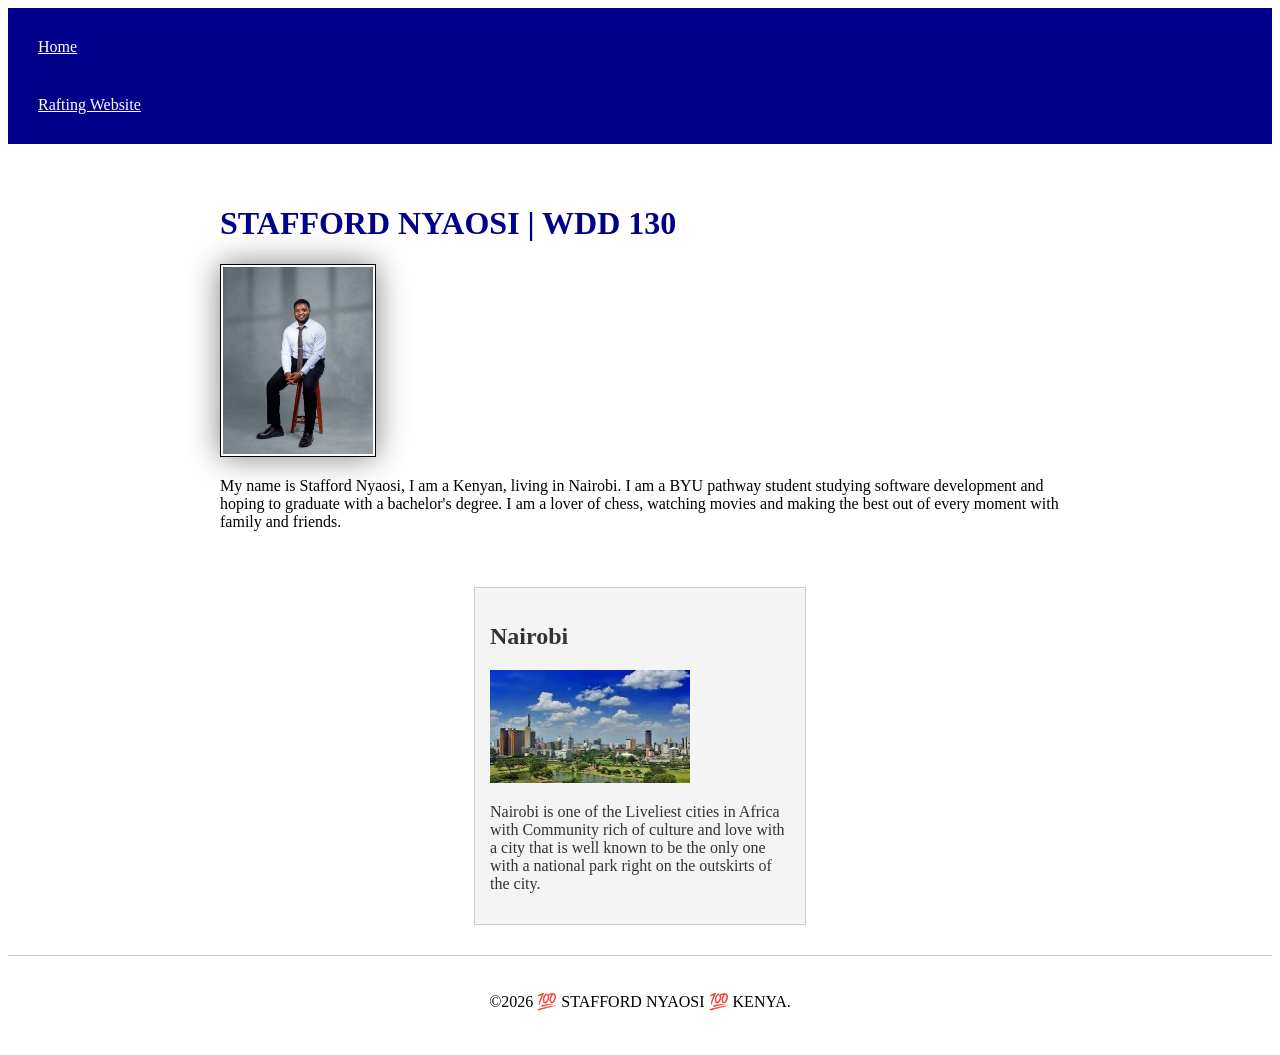
<file: index.html>
<!DOCTYPE html>
<html lang="en">
<!-- Code start -->

<head>
    <meta charset="UTF-8">
    <meta name="viewport" content="width=device-width, initial-scale=1.0">
    <title>STAFFORD NYAOSI| WDD130 </title>
    <meta name="Description" content=" This is Stafford's HTML which has its main profile picture and description of him working on the web fundament cost and justice a little bit about him listed below">
    <meta name="author" content="Stafford Nyaosi">
    <link rel="stylesheet" href="styles/styles.css">
</head>

<body>
    <header>
        <nav>
            <a href="#">Home</a>
            <a href="wwr/">Rafting Website</a>
        </nav>
    </header>
    <main>
        <h1>STAFFORD NYAOSI | WDD 130 </h1>
        <img src="images/profile.jpg" alt="Stafford Nyaosi Profile Picture." width="200">
        <p> My name is Stafford Nyaosi, I am a Kenyan, living in Nairobi. I am a BYU pathway student studying software development and hoping to graduate with a bachelor's degree. I am a lover of chess, watching movies and making the best out of every moment with family and friends.</p>
    </main>
    <aside>
        <h2> Nairobi </h2>
        <img src="Nairobi1.png">
        <p> Nairobi is one of the Liveliest cities in Africa with Community rich of culture and love with a city that is well known to be the only one with a national park right on the outskirts of the city. </p>
    </aside>
    <footer>
        <p>©️2026 💯 STAFFORD NYAOSI 💯 KENYA. </p>
    </footer>
</body>

</html>
</file>
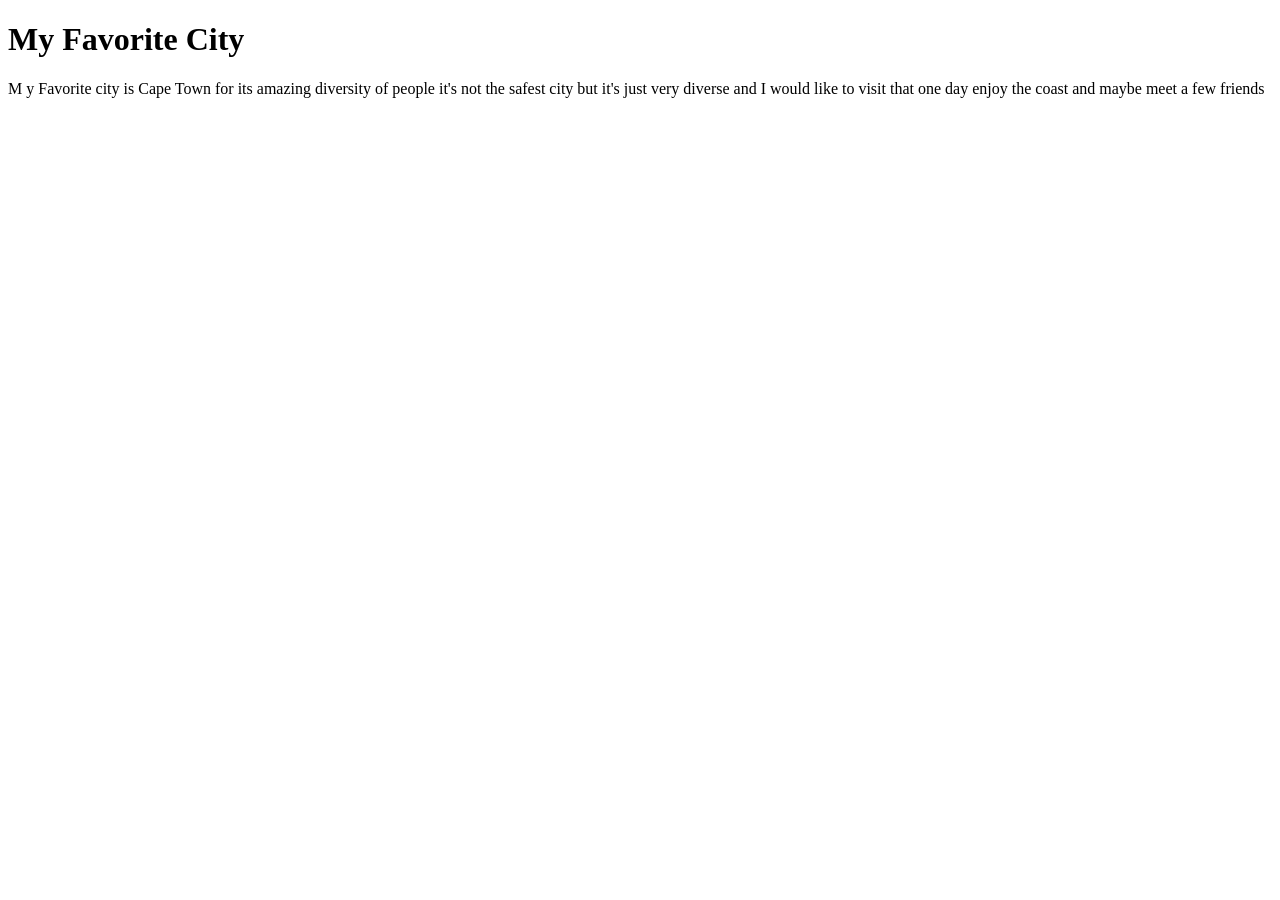
<file: week01/favorite-city.html>
<!DOCTYPE html>
<html lang="en">

<head>
    <meta charset="UTF-8">
    <meta name="viewport" content="width=device-width, initial-scale=1.0">
    <title>My Favorite city - Stafford Nyaosi</title>
</head>
<body>
<h1>My Favorite City</h1>
<p>M y Favorite city is Cape Town for its amazing diversity of people it's not the safest city but it's just very diverse and I would like to visit that one day enjoy the coast and maybe meet a few friends </p>
</body>

</html>
</file>
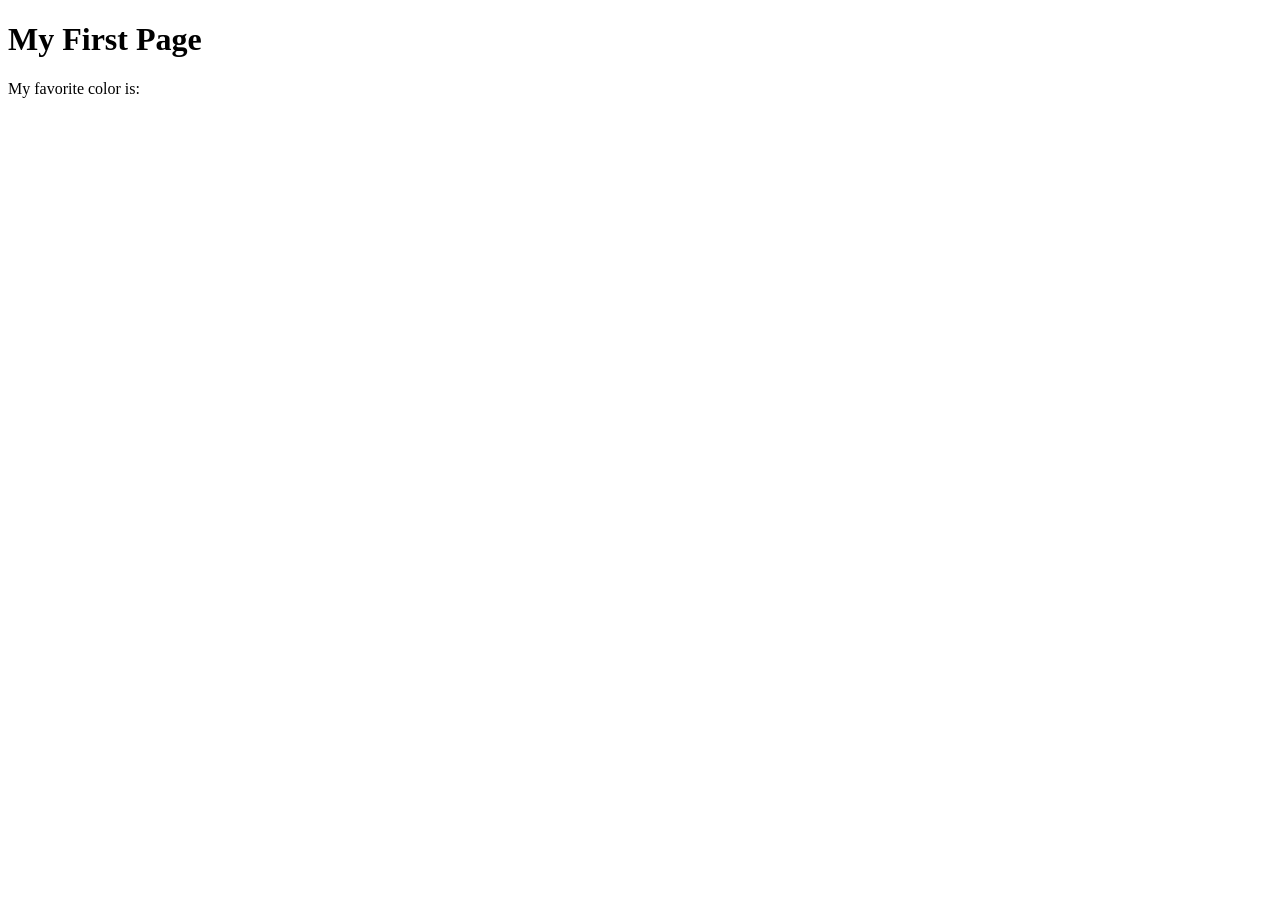
<file: week01/first-page.html>
<!DOCTYPE html>
<html lang="en">

<head>
    <meta charset="UTF-8">
    <meta name="viewport" content="width=device-width, initial-scale=1.0">
    <title>My First Page</title>
</head>

<body>
    <h1>My First Page</h1>
    <p>My favorite color is: </p>
</body>

</html>
</file>
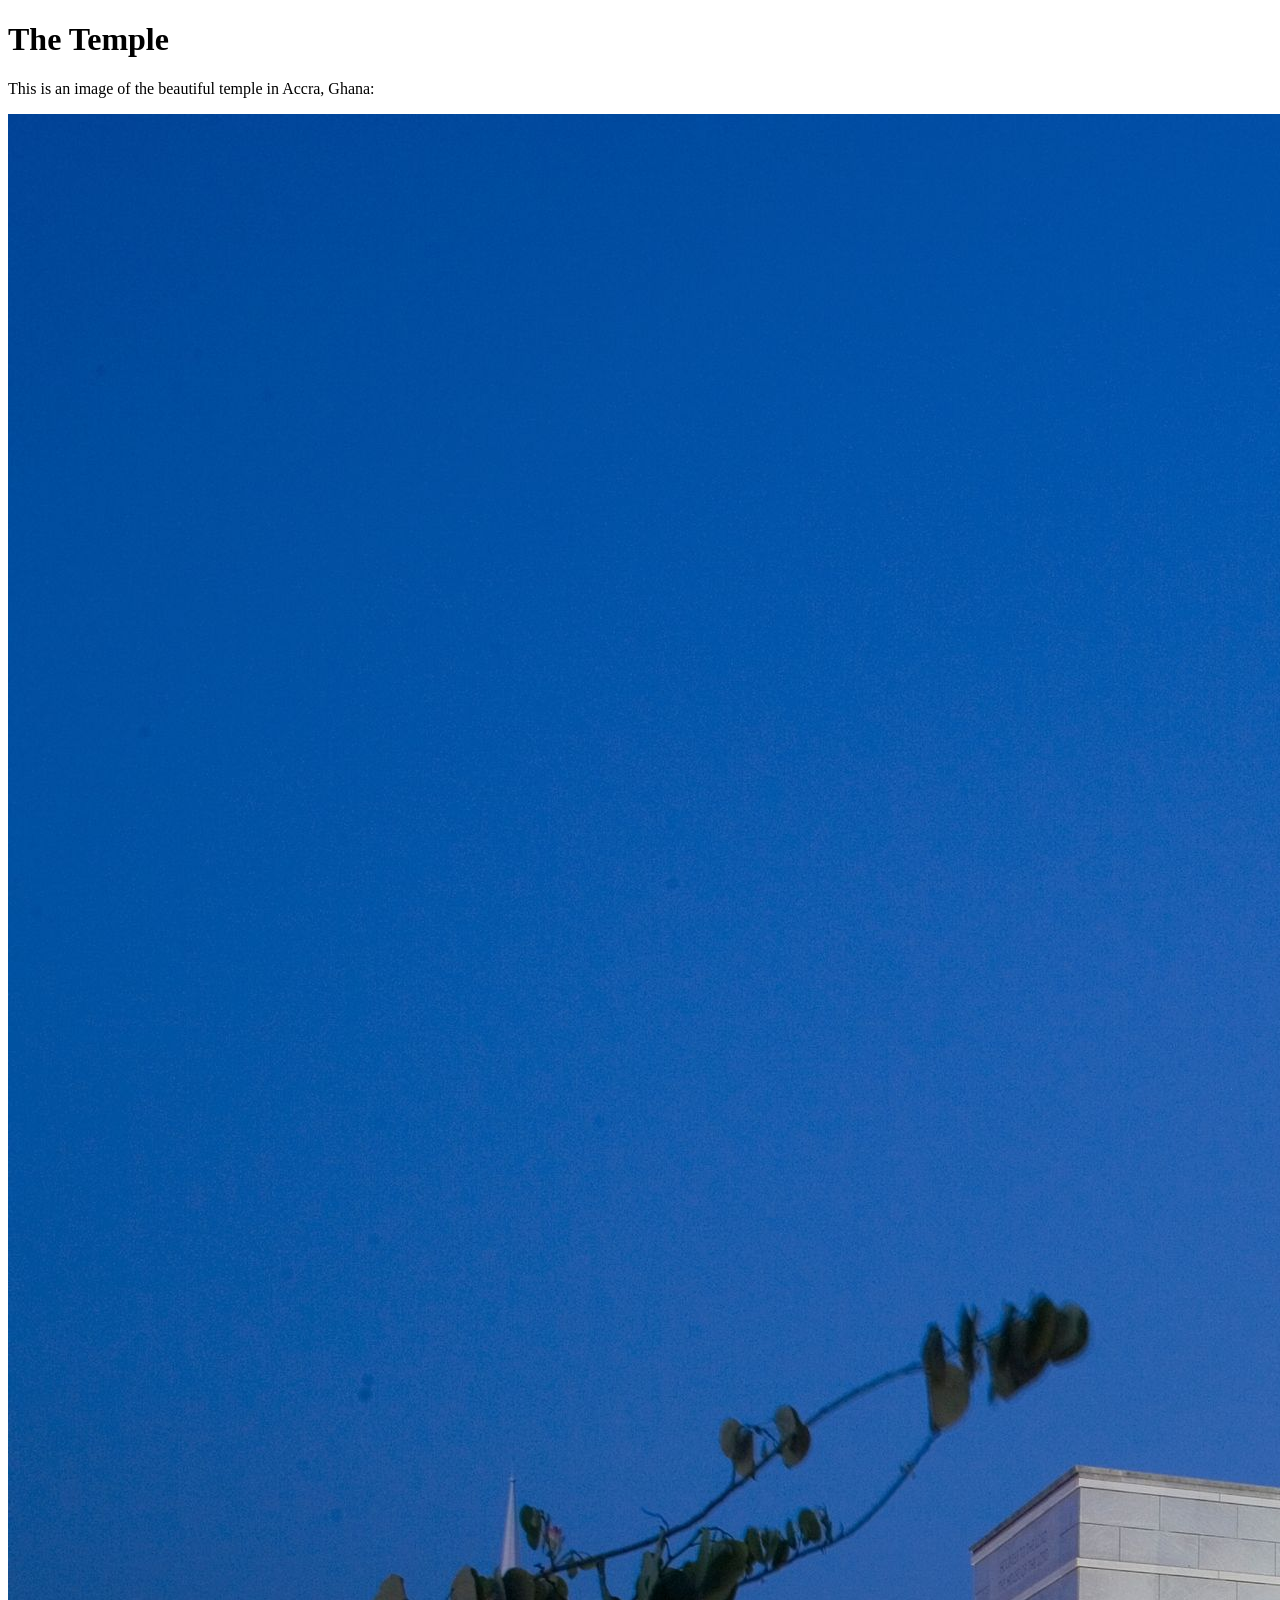
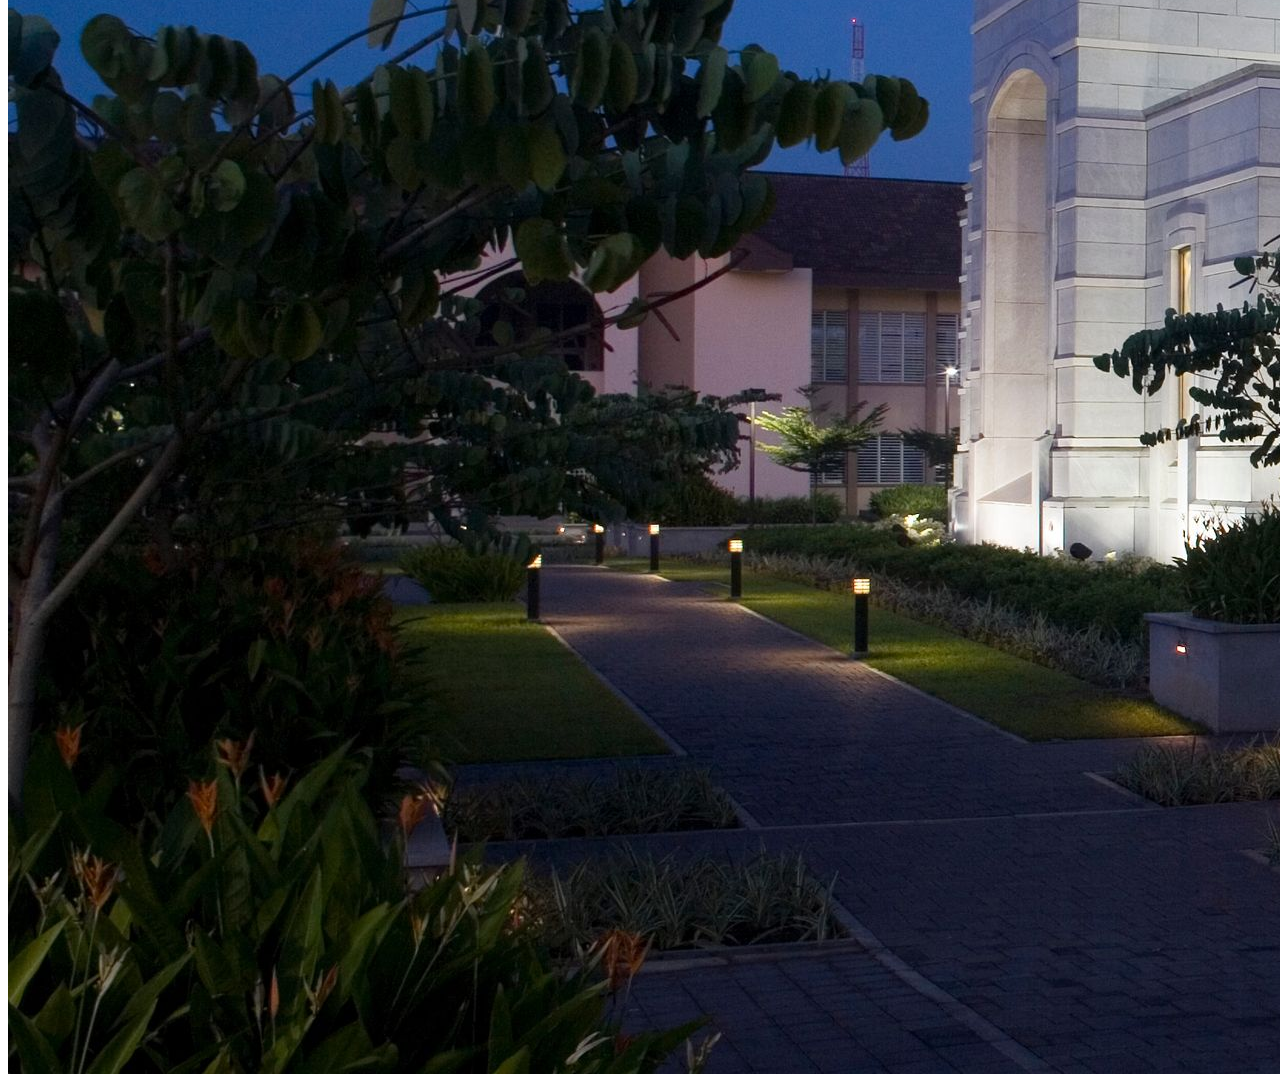
<file: week01/images.html>
<!DOCTYPE html>
<html lang="en">

<head>
    <meta charset="UTF-8">
    <meta name="viewport" content="width=device-width, initial-scale=1.0">
    <title>Temple Image</title>
</head>

<body>
    <h1>The Temple</h1>
    <p>This is an image of the beautiful temple in Accra, Ghana:</p>
    <img src="images/temple-large.jpeg" alt="The Accra Ghana Temple">

</body>

</html>
</file>
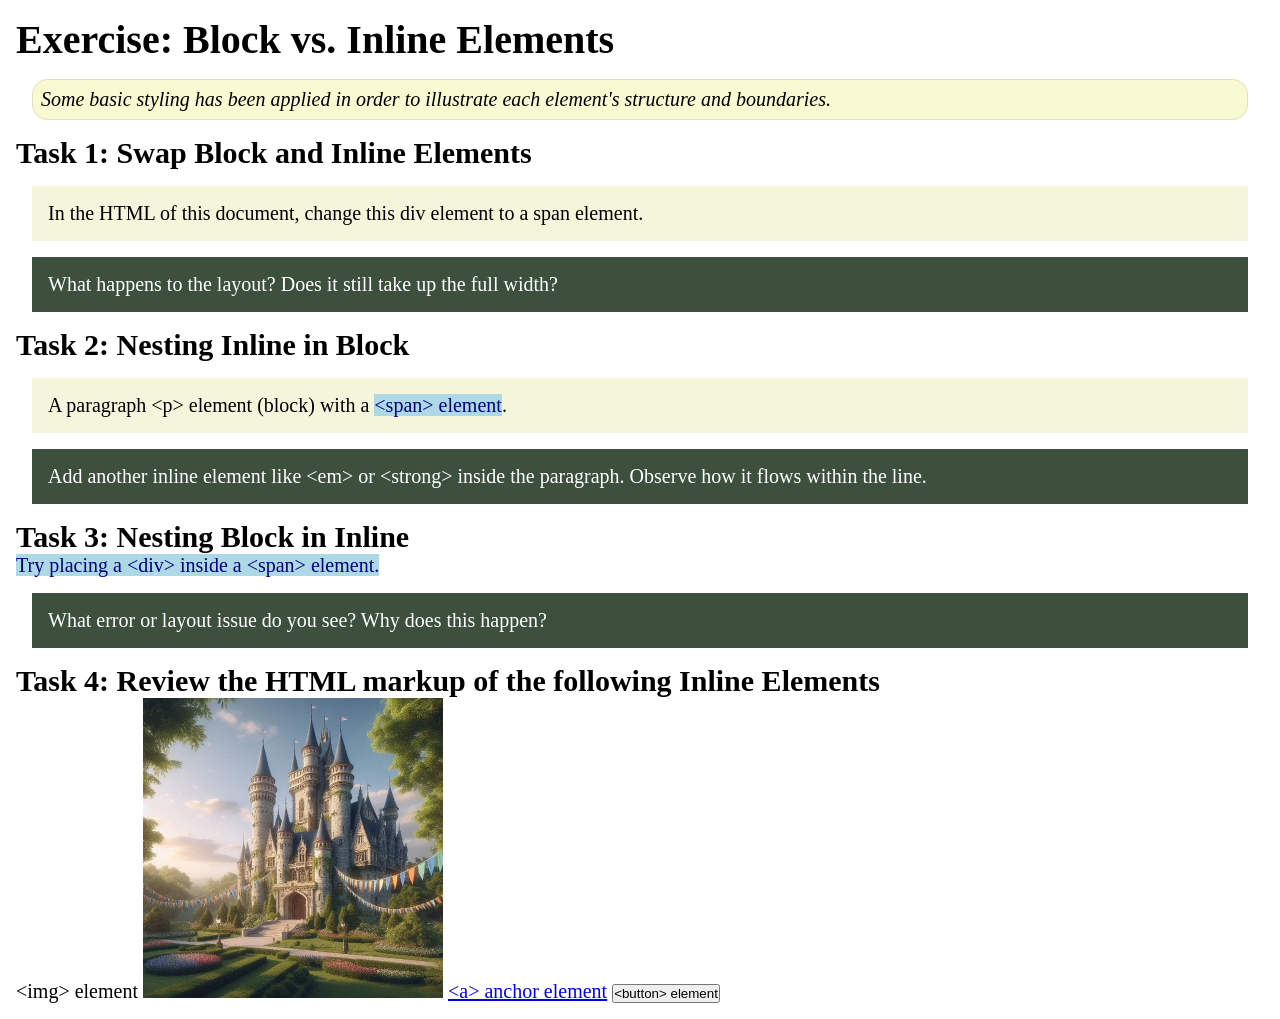
<file: week02/block-vs-inline.html>
<!DOCTYPE html>
<html lang="en">

<head>
    <meta charset="UTF-8">
    <meta name="viewport" content="width=device-width, initial-scale=1.0">
    <title>Exercise: Block vs. Inline Elements</title>
    <link rel="stylesheet" href="styles/block-vs-inline.css">
</head>

<body>
    <main>
        <h1>Exercise: Block vs. Inline Elements</h1>
        <p class="note">Some basic styling has been applied in order to illustrate each element's structure and boundaries.</p>

        <h2>Task 1: Swap Block and Inline Elements</h2>
        <div>In the HTML of this document, change this div element to a span element.</div>

        <p class="question">What happens to the layout? Does it still take up the full width?</p>

        <h2>Task 2: Nesting Inline in Block</h2>
        <p>A paragraph &lt;p&gt; element (block) with a <span>&lt;span&gt; element</span>.</p>
        <p class="question">Add another inline element like &lt;em&gt; or &lt;strong&gt; inside the paragraph. Observe how it flows within the line.</p>

        <h2>Task 3: Nesting Block in Inline</h2>
        <span>Try placing a &lt;div&gt; inside a &lt;span&gt; element.</span>
        <p class="question">What error or layout issue do you see? Why does this happen?</p>

        <h2>Task 4: Review the HTML markup of the following Inline Elements</h2>
        &lt;img&gt; element
        <img src="images/castle.webp" alt="placeholder image (images are inline)" width="300" height="300">
        <a href="https://churchofjesuschrist.org">&lt;a&gt; anchor element</a>
        <button type="button">&lt;button&gt; element</button>
    </main>
</body>

</html>
</file>
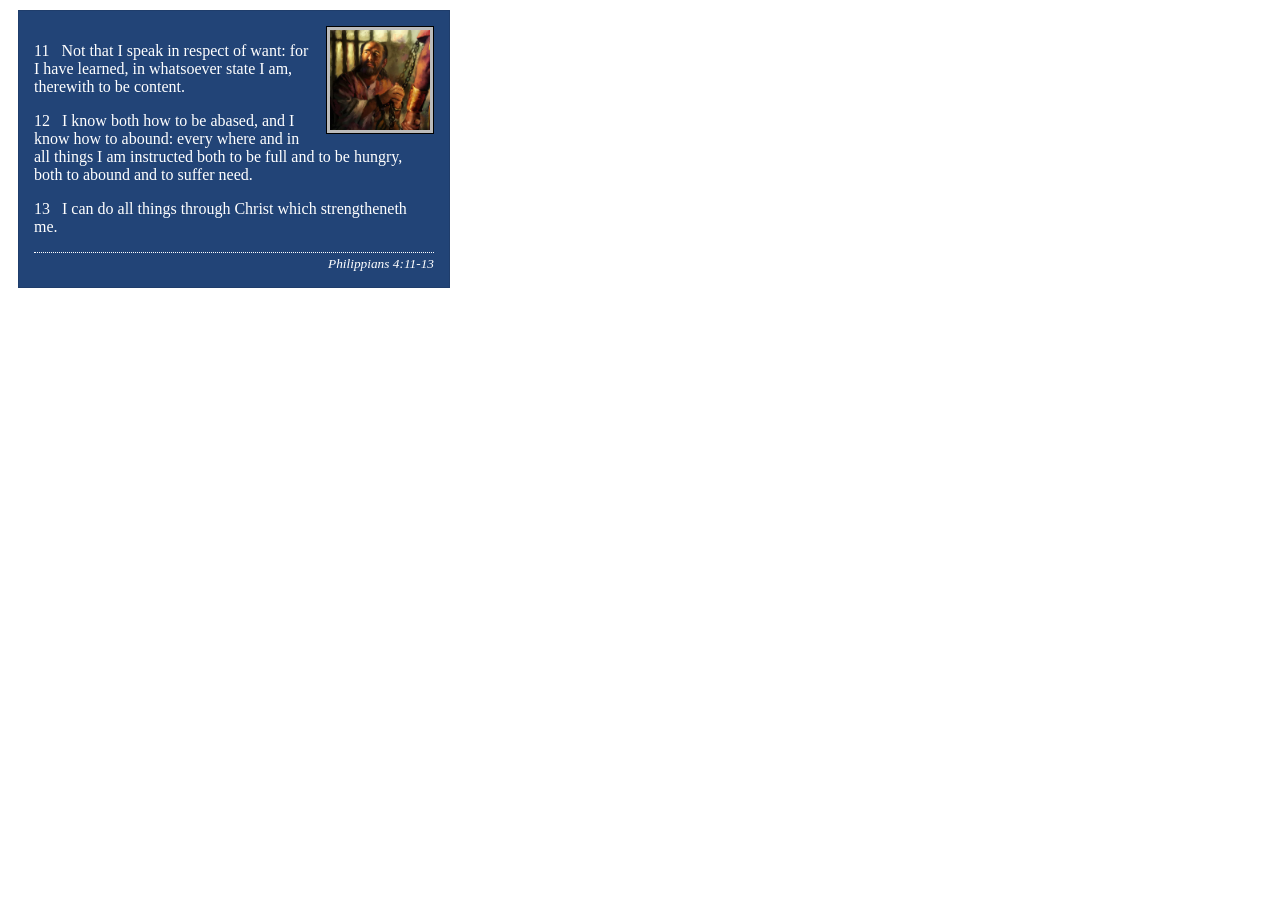
<file: week02/box-model-solution.html>
<!DOCTYPE html>
<html lang="en">

<head>
    <meta charset="UTF-8">
    <meta name="viewport" content="width=device-width, initial-scale=1.0">
    <title>Box Model Activity</title>
    <link rel="stylesheet" href="styles/box-model-solution.css">
</head>

<body>
    <main>
        <div class="callout">
            <img src="images/apostle-paul-imprisoned.webp" alt="Paul the Apostle - Imprisoned in Rome" width="200" height="200">
            <blockquote>
                <p>11 &nbsp; Not that I speak in respect of want: for I have learned, in whatsoever state I am, therewith to be content.</p>
                <p>12 &nbsp; I know both how to be abased, and I know how to abound: every where and in all things I am instructed both to be full and to be hungry, both to abound and to suffer need.</p>
                <p>13 &nbsp; I can do all things through Christ which strengtheneth me.</p>
            </blockquote>
            <cite>Philippians 4:11-13</cite>
        </div>
    </main>
</body>

</html>
</file>
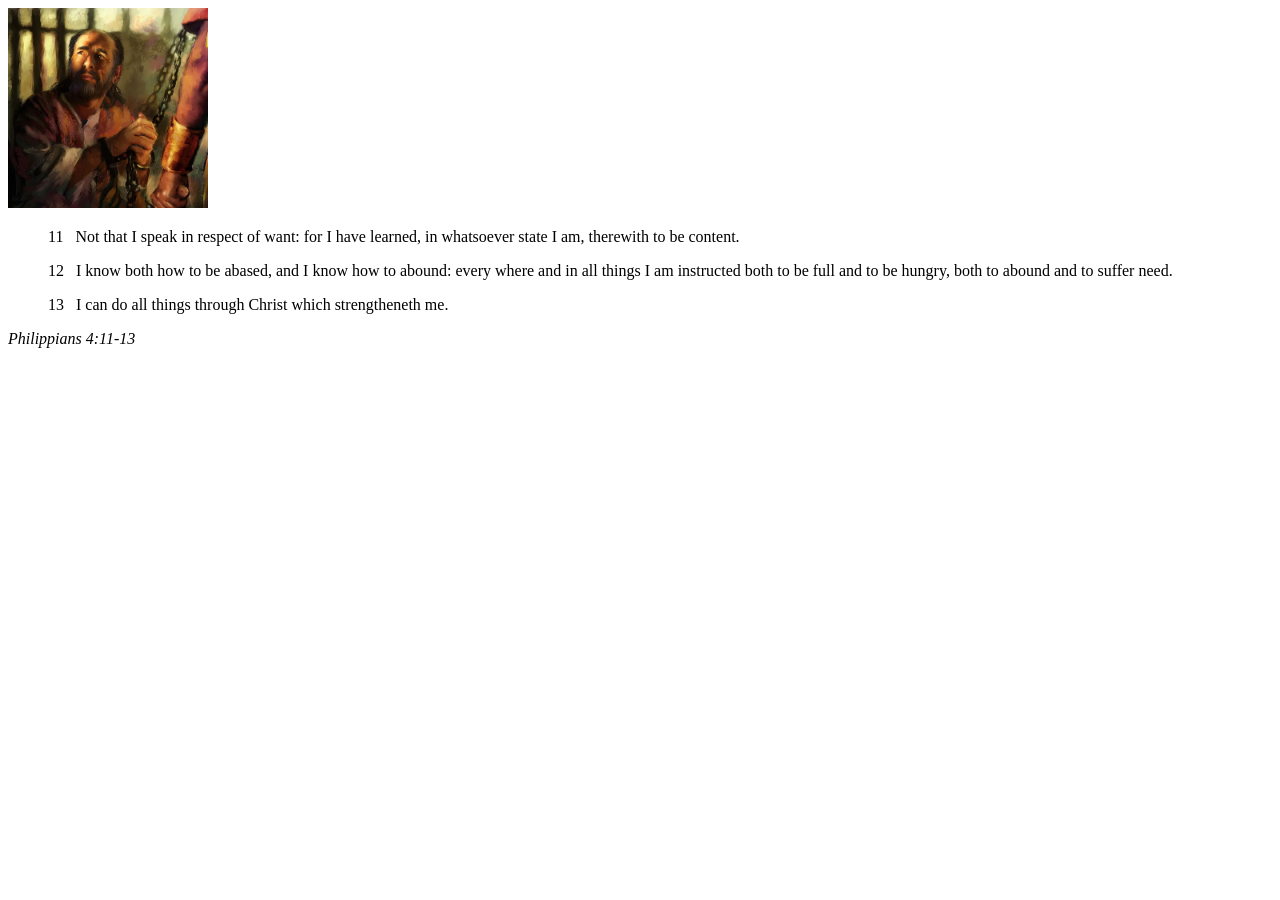
<file: week02/box-model.html>
<!DOCTYPE html>
<html lang="en">

<head>
    <meta charset="UTF-8">
    <meta name="viewport" content="width=device-width, initial-scale=1.0">
    <title>Box Model Activity</title>
</head>

<body>
    <main>
        <div class="callout">
            <img src="images/apostle-paul-imprisoned.webp" alt="Paul the Apostle - Imprisoned in Rome" width="200" height="200">
            <blockquote>
                <p>11 &nbsp; Not that I speak in respect of want: for I have learned, in whatsoever state I am, therewith to be content.</p>
                <p>12 &nbsp; I know both how to be abased, and I know how to abound: every where and in all things I am instructed both to be full and to be hungry, both to abound and to suffer need.</p>
                <p>13 &nbsp; I can do all things through Christ which strengtheneth me.</p>
            </blockquote>
            <cite>Philippians 4:11-13</cite>
        </div>
    </main>
</body>

</html>
</file>
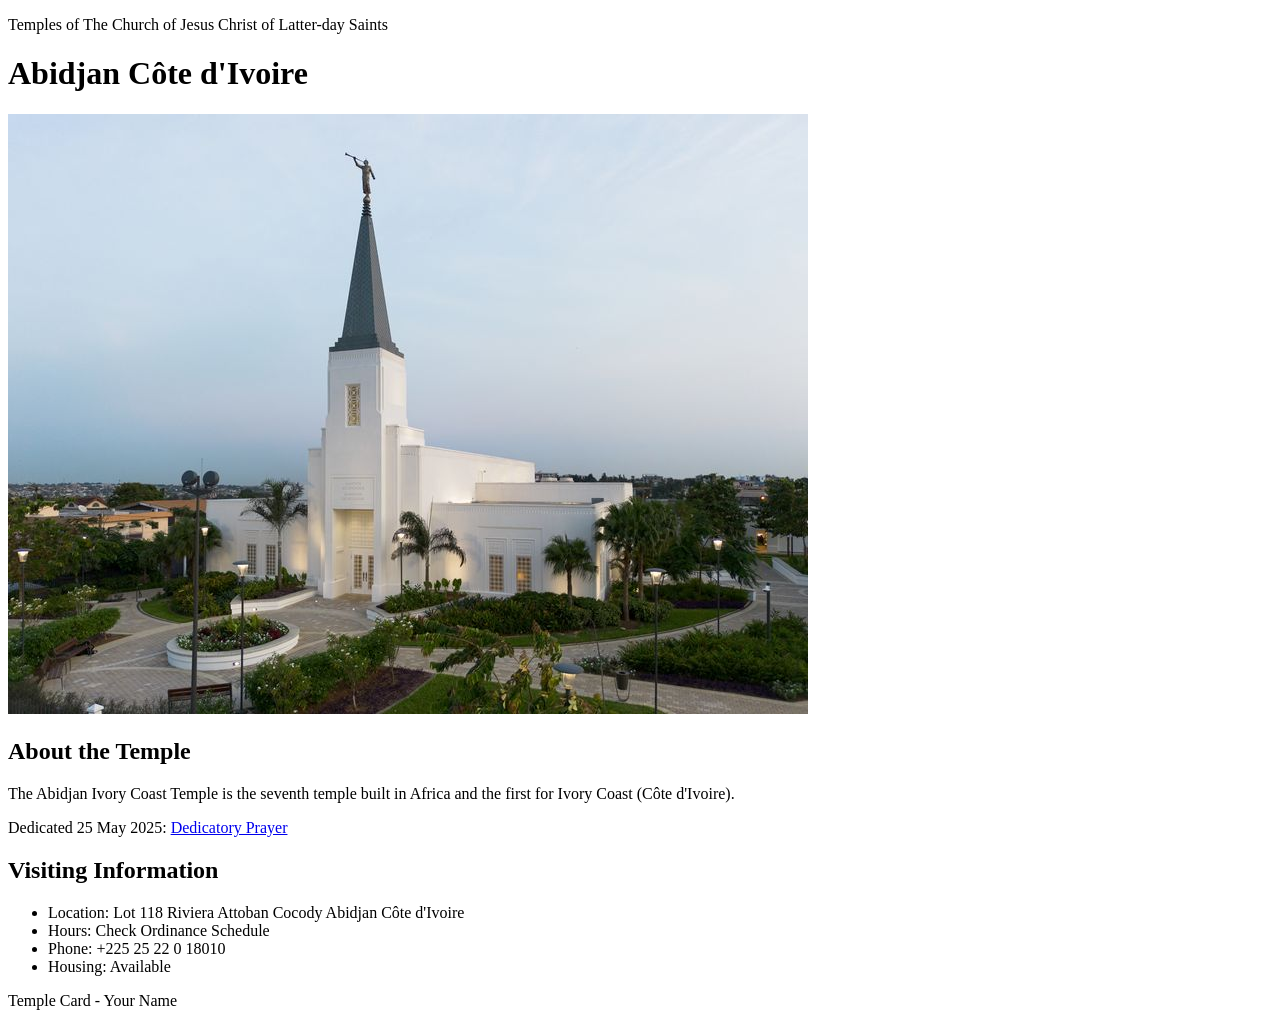
<file: week02/temple.html>
<!DOCTYPE html>
<html lang="en">

<head>
    <meta charset="UTF-8">
    <meta name="viewport" content="width=device-width, initial-scale=1.0">
    <title>Temple Card - Abidjan Côte d'Ivoire</title>
</head>

<body>
    <header>
        <p>Temples of The Church of Jesus Christ of Latter-day Saints</p>
    </header>
    <main>
        <h1>Abidjan Côte d'Ivoire</h1>
        <picture>
            <img src="images/abidjan-ivory-coast.jpeg" alt="Abidjan Côte d'Ivoire Temple">
        </picture>
        <section>
            <h2>About the Temple</h2>
            <p>The Abidjan Ivory Coast Temple is the seventh temple built in Africa and the first for Ivory Coast (Côte d'Ivoire).</p>
            <p>Dedicated 25 May 2025: <a href="https://www.churchofjesuschrist.org/temples/dedicatory-prayer/abidjan-ivory-coast-temple/2025-05-25?lang=eng" target="_blank" rel="noopener noreferrer">Dedicatory Prayer</a></p>
        </section>
        <section>
            <h2>Visiting Information</h2>
            <ul>
                <li>Location: Lot 118 Riviera Attoban Cocody Abidjan Côte d'Ivoire</li>
                <li>Hours: Check Ordinance Schedule</li>
                <li>Phone: +225 25 22 0 18010</li>
                <li>Housing: Available</li>
            </ul>
        </section>
    </main>
    <footer>
        <p>Temple Card - Your Name</p>
    </footer>
</body>

</html>
</file>
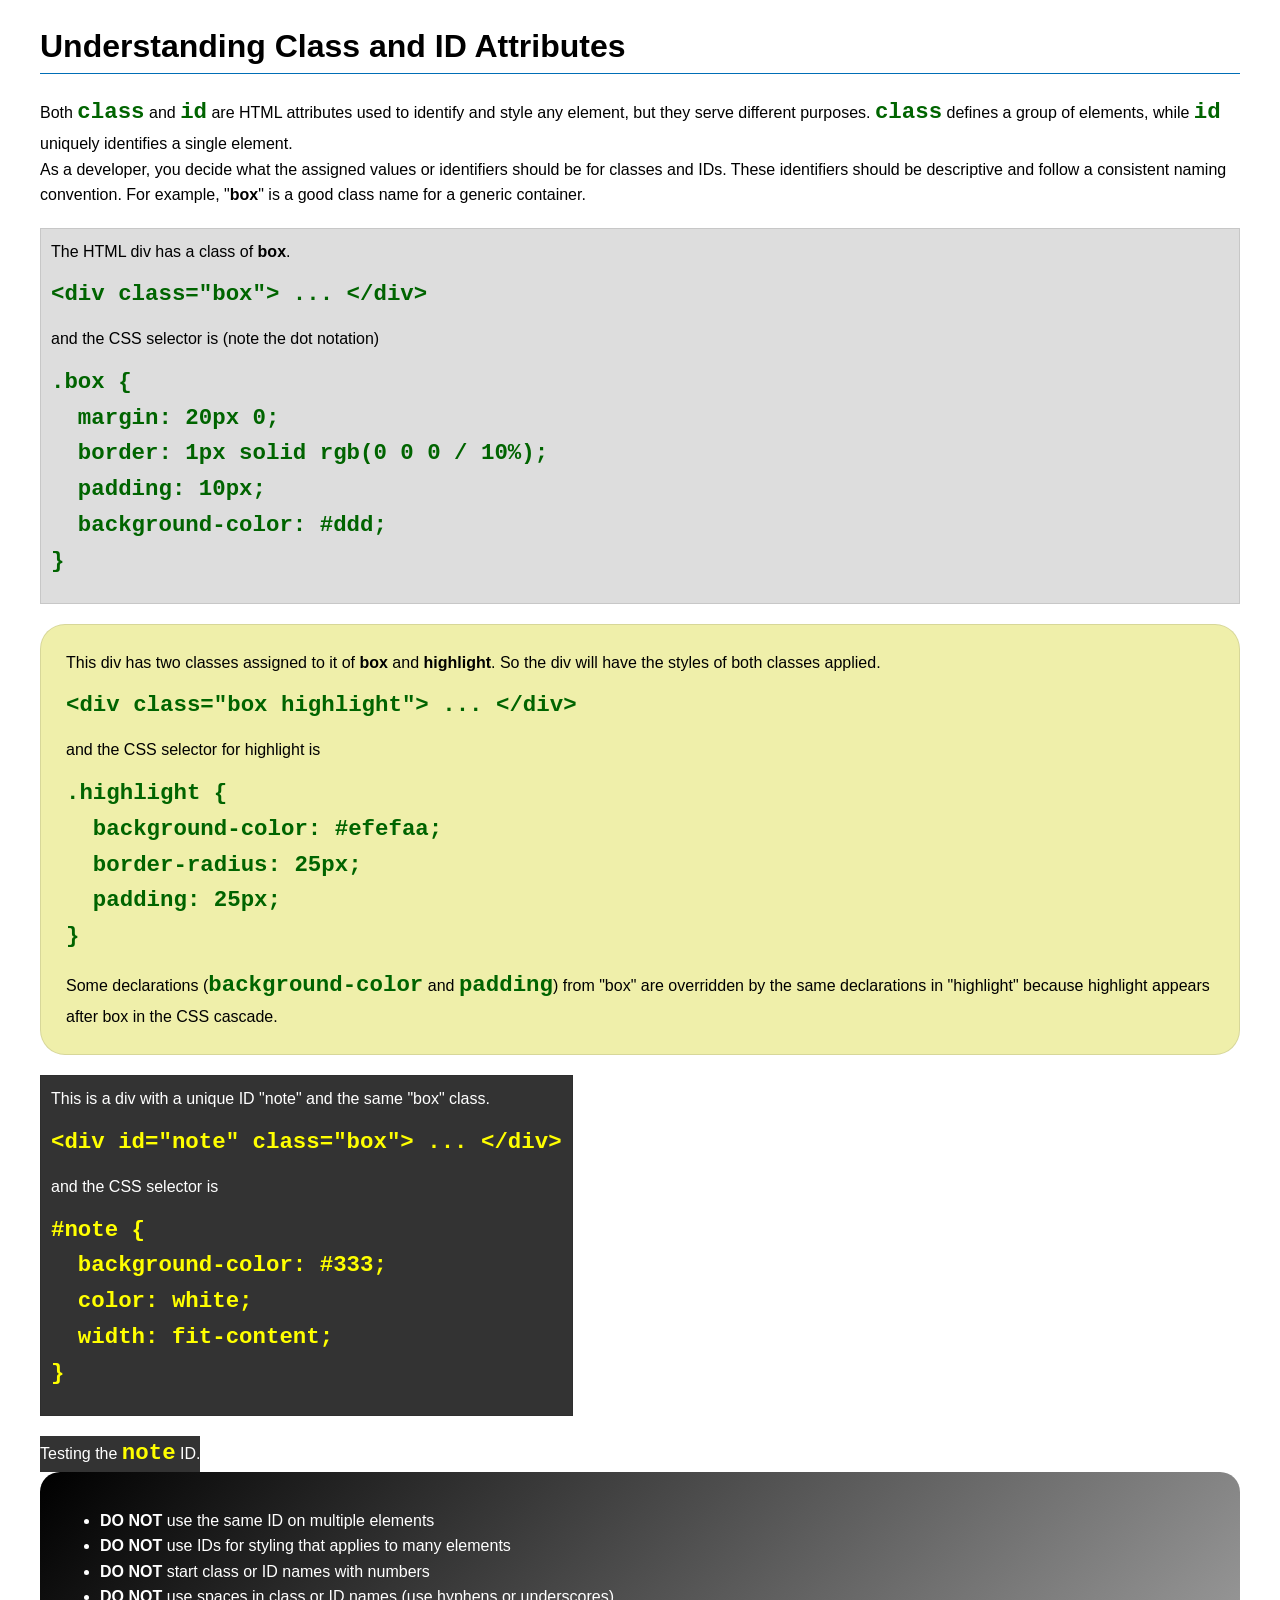
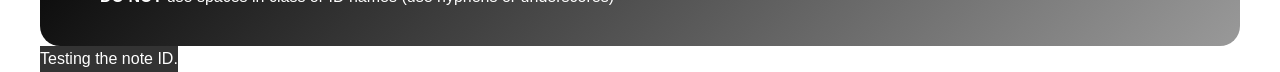
<file: week03/class-and-id.html>
<!DOCTYPE html>
<html lang="en">

<head>
    <meta charset="UTF-8">
    <meta name="viewport" content="width=device-width, initial-scale=1.0">
    <title>Class vs ID Attributes</title>
    <link rel="stylesheet" href="styles/class-and-id.css">
</head>

<body>
    <h1>Understanding Class and ID Attributes</h1>
    <p>Both <code>class</code> and <code>id</code> are HTML attributes used to identify and style any element, but they serve different purposes. <code>class</code> defines a group of elements, while <code>id</code> uniquely identifies a single element.</p>
    <p>As a developer, you decide what the assigned values or identifiers should be for classes and IDs. These identifiers should be descriptive and follow a consistent naming convention. For example, "<strong>box</strong>" is a good class name for a generic container.</p>
    <div class="box">
        <p>The HTML div has a class of <strong>box</strong>.</p>
        <pre><code class="html">&lt;div class="box"&gt; ... &lt;/div&gt;</code></pre>
        and the CSS selector is (note the dot notation)
        <pre><code class="css">.box {
  margin: 20px 0;
  border: 1px solid rgb(0 0 0 / 10%);
  padding: 10px;
  background-color: #ddd; 
}</code></pre>
    </div>

    <div class="box highlight">
        <p>This div has two classes assigned to it of <strong>box</strong> and <strong>highlight</strong>. So the div will have the styles of both classes applied.</p>
        <pre><code class="html">&lt;div class="box highlight"&gt; ... &lt;/div&gt;</code></pre>
        and the CSS selector for highlight is
        <pre><code class="css">.highlight {
  background-color: #efefaa;
  border-radius: 25px;
  padding: 25px;
}</code></pre>
        <p>Some declarations (<code>background-color</code> and <code>padding</code>) from "box" are overridden by the same declarations in "highlight" because highlight appears after box in the CSS cascade.</p>
    </div>

    <div id="note" class="box">
        <p>This is a div with a unique ID "note" and the same "box" class.</p>
        <pre><code class="html">&lt;div id="note" class="box"&gt; ... &lt;/div&gt;</code></pre>
        and the CSS selector is
        <pre><code class="css">#note {
  background-color: #333;
  color: white;
  width: fit-content;
}</code></pre>
    </div>

    <div id="note">
        <p>Testing the <code>note</code> ID.</p>
    </div>

    <section id="best-practice">
        <ul>
            <li><strong>DO NOT</strong> use the same ID on multiple elements</li>
            <li><strong>DO NOT</strong> use IDs for styling that applies to many elements</li>
            <li><strong>DO NOT</strong> start class or ID names with numbers</li>
            <li><strong>DO NOT</strong> use spaces in class or ID names (use hyphens or underscores)</li>
        </ul>
    </section>

    <div id="note">
        <p>Testing the note ID.</p>
    </div>


</body>

</html>
</file>
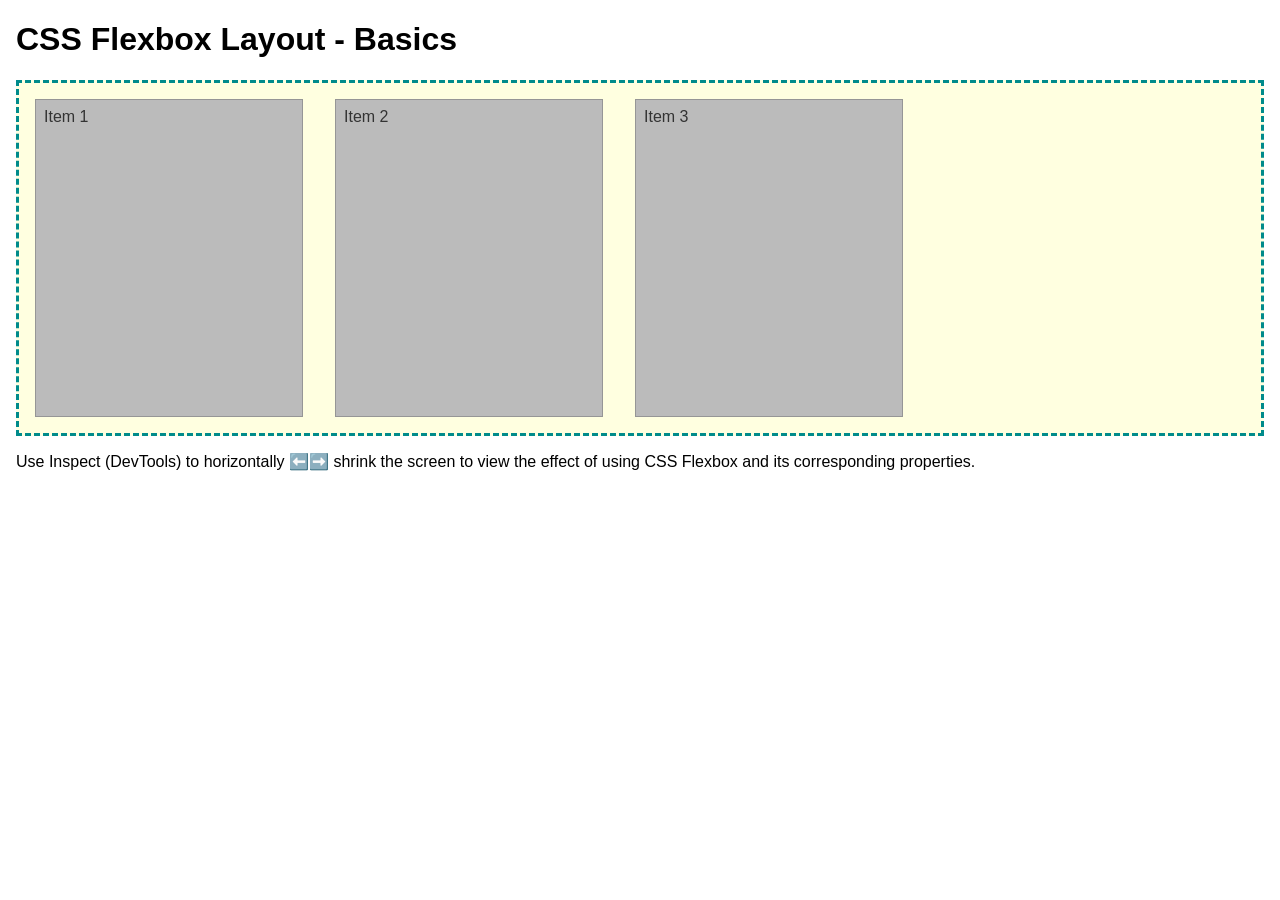
<file: week04/flexbox-layout.html>
<!DOCTYPE html>
<html lang="en">

<head>
    <meta charset="UTF-8">
    <meta name="viewport" content="width=device-width, initial-scale=1.0">
    <title>CSS Flexbox Layout - Basics</title>
    <link rel="stylesheet" href="styles/flexbox.css">
</head>

<body>
    <main>
        <h1>CSS Flexbox Layout - Basics</h1>
        <div class="flex-container">
            <div class="flex-item item1">Item 1</div>
            <div class="flex-item item2">Item 2</div>
            <div class="flex-item item3">Item 3</div>
        </div>
        <p>Use Inspect (DevTools) to horizontally ⬅️➡️ shrink the screen to view the effect of using CSS Flexbox and its corresponding properties.</p>
    </main>
</body>

</html>
</file>
<file: styles/styles.css>
/* Navigation styles */
nav {
    background-color: darkblue;
    padding: 10px;
}

nav a {
    color: white;
    display: block;
    padding: 20px;
}

/* Headings */
h1 {
    color: darkblue;
}

/* Main section styling (Step 4.2) */
main {
    max-width: 840px;
    margin: 20px auto;
    padding: 20px;
}

/* Aside section styling (Step 4.3) */
aside {
    width: 300px;
    margin: 20px auto;
    border: 1px solid #ccc;
    padding: 15px;
    background-color: #f4f4f4;
    color: #333;
}

/* Profile image inside main (Step 4.5) */
main img {
    width: 150px;
    height: auto;
    border: 1px solid black;
    padding: 2px;
    box-shadow: 0 0 30px gray;
}

/* Nairobi image inside aside (Step 4.4) */
aside img {
    width: 200px;
    height: auto;
}

/* Paragraphs padding update (Step 4.6) */
p {
    padding: 0;
}

/* Footer styling (Step 4.7) */
footer {
    margin-top: 30px;
    border-top: 1px solid #ccc;
    text-align: center;
    padding: 20px;
}
</file>
<file: week02/styles/block-vs-inline.css>
* {
    margin: 0;
    padding: 0;
}

body {
    font-size: 20px;
    margin: 1rem;
}

p,
div {
    background-color: beige;
    margin: 1rem;
    padding: 1rem;
}

span {
    color: navy;
    background-color: lightblue;
}

code {
    margin: 0;
    padding: 0;
    color: green;
    font-size: 1.2rem;
}

.note {
    font-style: italic;
    background-color: lightgoldenrodyellow;
    border-radius: 1rem;
    border: 1px solid rgb(0 0 0 / 10%);
    margin: 1rem;
    padding: .5rem;
}

.question {
    background-color: #3d503d;
    color: #fff;
}
</file>
<file: week02/styles/box-model-solution.css>
.callout {
    max-width: 400px;
    margin: 10px;
    border: 1px solid rgb(0 0 0 / 10%);
    padding: 15px;
    background-color: #247;
    color: #fff;
}

.callout img {
    float: right;
    margin: 0 0 10px 15px;
    border: 1px solid #000;
    padding: 3px;
    background-color: #bbb;
    width: 100px;
    height: auto;
}

blockquote {
    margin: 0;
}

cite {
    display: block;
    border-top: 1px dotted #fff;
    padding-top: 3px;
    text-align: right;
    font-size: smaller;
}
</file>
<file: week03/styles/class-and-id.css>
body {
    font-family: Arial, sans-serif;
    line-height: 1.6;
    margin: 0;
    padding: 0 40px;
}

h1 {
    border-bottom: 1px solid rgb(0 110 182);
    padding-bottom: 0;
}

p {
    margin: 0;
}

code {
    color: darkgreen;
    font-weight: 700;
    font-size: 1.4rem;
}

/* Class examples - can be reused */
.box {
    margin: 20px 0;
    border: 1px solid rgb(0 0 0 / 10%);
    padding: 10px;
    background-color: #ddd;
    /* this is shorthand for #dddddd */
}

.highlight {
    background-color: #efefaa;
    border-radius: 25px;
    padding: 25px;
}

/* ID examples - should be unique */

#note {
    background-color: #333;
    color: white;
    width: fit-content;
}

#note code {
    color: yellow;
}

#best-practice {
    background: linear-gradient(135deg, #000 0%, #999 100%);
    color: white;
    border-radius: 20px;
    padding: 20px;
}
</file>
<file: week04/styles/flexbox.css>
body {
    font-family: Helvetica, Arial, sans-serif;
    margin: 1rem;
}

.flex-container {
    border: 3px dashed darkcyan;
    background-color: lightyellow;
    display: flex;
    flex-wrap: wrap;
}

.flex-item {
    width: 250px;
    margin: 1rem;
    border: 1px solid rgb(0 0 0 / 20%);
    padding: 0.5rem;
    background-color: #bbb;
    color: #333;
}

.item1 {
    min-height: 100px;
}

.item2 {
    min-height: 200px;
}

.item3 {
    min-height: 300px;
}
</file>
